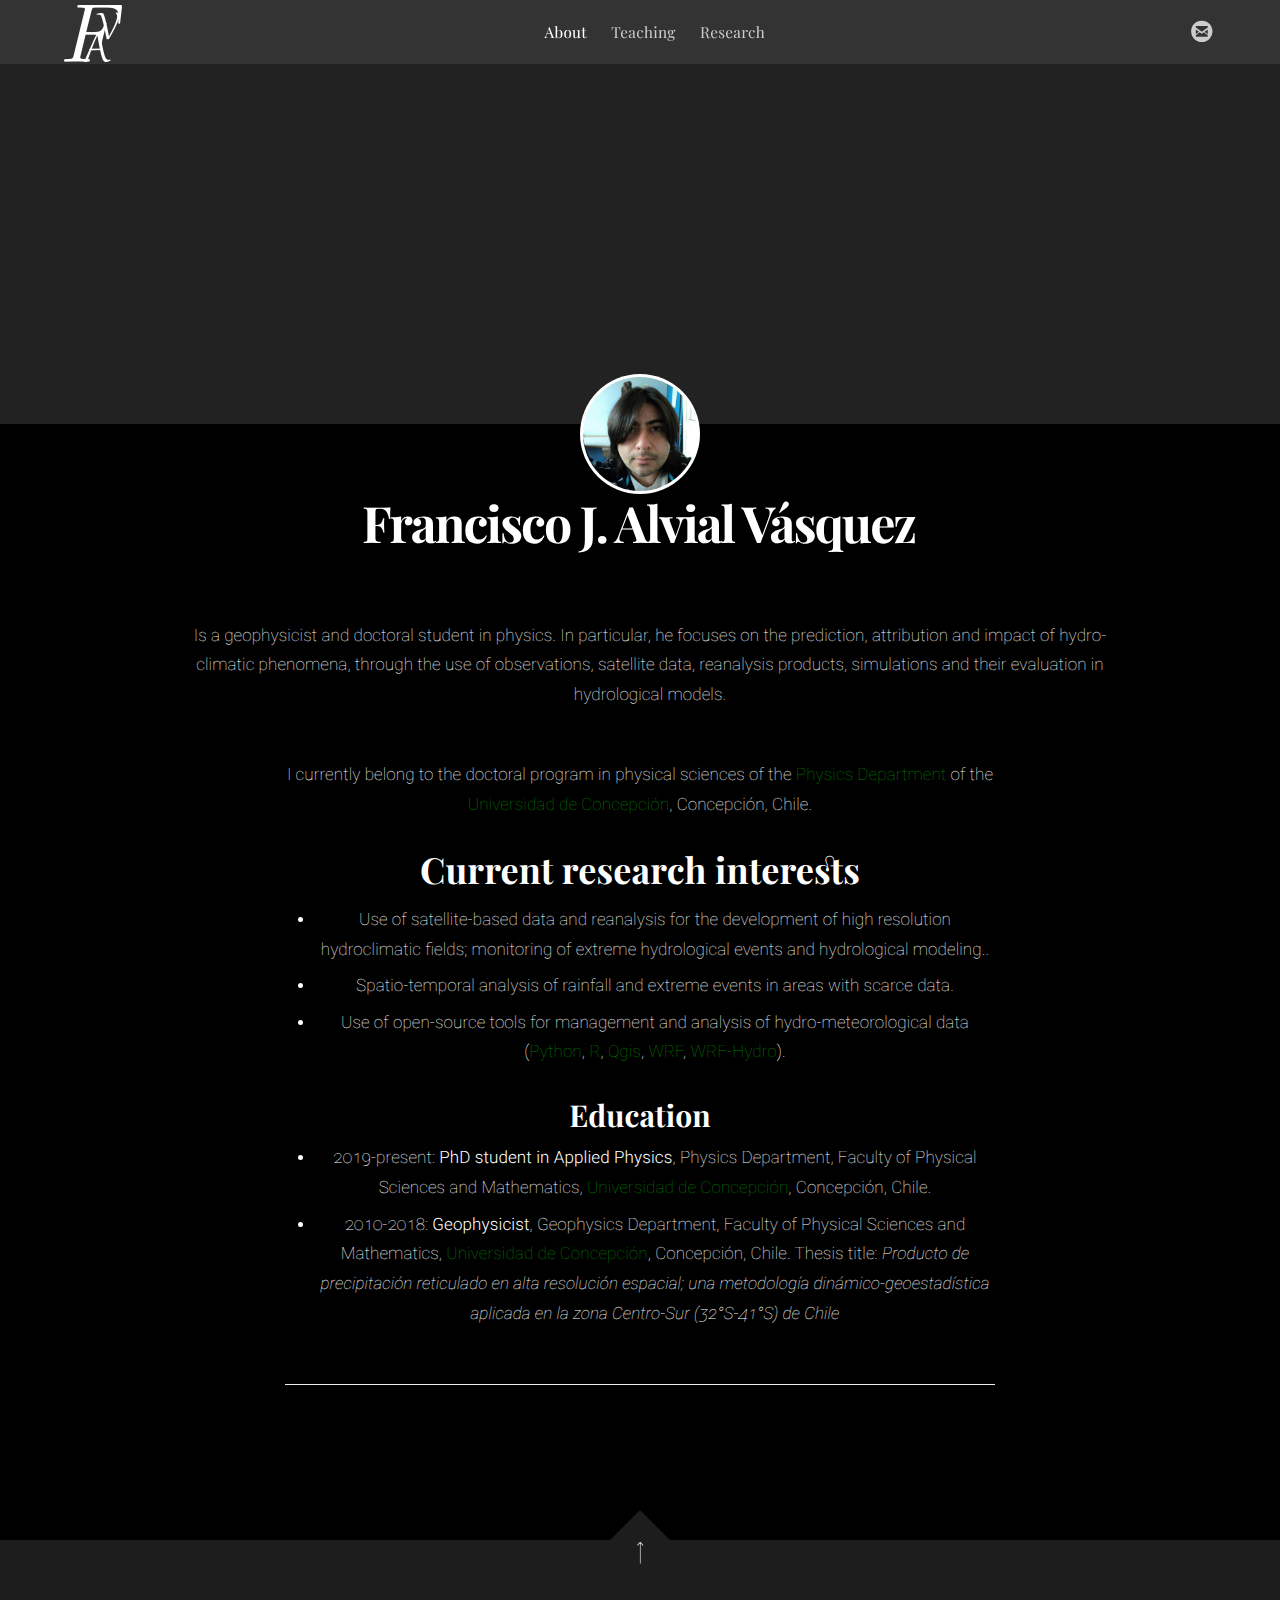
<file: index.html>
<!DOCTYPE html>
<html>
<head>
<style>
a:link {
  color: green;
  background-color: transparent;
  text-decoration: none;
}
p.ex1 {
  margin: 70px -120px 50px -100px;
}
</style><!-- Margenes-->
<meta charset="utf-8"/>
<meta http-equiv="X-UA-Compatible" content="IE=edge"/>
<title>Francisco J. Alvial Vásquez</title>
<meta name="description" content="Thoughts, reviews and ideas since 1999."/>
<meta name="viewport" content="width=device-width, initial-scale=1.0"/>
<link rel="shortcut icon" href="#">
<link rel="stylesheet" type="text/css" href="assets/css/screen.css"/>
<link rel="stylesheet" type="text/css" href="https://fonts.googleapis.com/css?family=Roboto:100,300italic,300,400italic,700,700italic|Playfair+Display:400,700,400italic,700italic"/>
</head>
<body class="author-template">
<div class="site-wrapper">
	<nav class="main-nav overlay clearfix">
	<a class="blog-logo" href="index.html"><img src="assets/img/text1003.png" alt="Fashion Critiques"/></a>
	<ul id="menu">
		<li class="nav-home nav-current" role="presentation"><a href="index.html">About</a></li>
		<li class="nav-article-example" role="presentation"><a href="teaching.html">Teaching</a></li>
		<li class="nav-about-us" role="presentation"><a href="research.html">Research</a></li>
		<!--<li class="nav-author-page" role="presentation"><a href="author.html">Author Page</a></li>-->
		<span class="socialheader">
		<!--<a href="#"><span class='symbol'>circletwitterbird</span></a>-->
		<!--<a href="#"><span class='symbol'>circlefacebook</span></a>-->
		<!--<a href="#"><span class='symbol'>circlegoogleplus</span></a>-->
		<a href="fcoalvialv@gmail.com"><span class='symbol'>circleemail</span></a>
		</span>
	</ul>
	</nav>
	<header class="main-header author-head " style="background-image: url(http://s3.amazonaws.com/caymandemo/wp-content/uploads/sites/10/2015/09/30162427/sep2.jpg)">
	</header>
	<section class="author-profile inner">
	<figure class="author-image">
	<div class="img" style="background-image: url(assets/img/foto.jpg)">
		<span class="hidden">David's Picture</span>
	</div>
	</figure>

	<h1 style="color:white;"> Francisco J. Alvial Vásquez</h1>
		<p class="ex1";>Is a geophysicist and doctoral student in physics. In particular, he focuses on the prediction,
		attribution and impact of hydro-climatic phenomena, through the use of observations, satellite data, reanalysis products, 
	 simulations and their evaluation in hydrological models.</p>
	<p>I currently belong to the doctoral program in physical sciences of the
		<a href="https://www.cfm.cl/">Physics Department</a> of the <a href="http://www6.udec.cl/pexterno/">Universidad de Concepción</a>, Concepción, Chile.</p>
		
		
	<h2 style="color:white;"> Current research interests</h2>
	<ul>
 	<li>Use of satellite-based data and reanalysis for the development of high resolution hydroclimatic fields; monitoring of extreme hydrological events and hydrological modeling..</li>
 	<li>Spatio-temporal analysis of rainfall and extreme events in areas with scarce data.</li>
  	<li>Use of open-source tools for management and analysis of hydro-meteorological data (<a href="https://www.python.org/">Python</a>, <a href="https://www.r-project.org/">R</a>, <a href="http://www.qgis.org/">Qgis</a>, <a href="https://www.mmm.ucar.edu/">WRF</a>, <a href="https://ral.ucar.edu/projects/wrf_hydro/overview">WRF-Hydro</a>).</li>
	</ul>
	<h3 style="color:white;">Education</h3>
	<ul>
  	<li>2019-present: <strong>PhD student in Applied Physics</strong>, Physics Department, Faculty of Physical Sciences and Mathematics, <a href="http://www6.udec.cl/pexterno/">Universidad de Concepción</a>, Concepción, Chile.</li>
  	<li>2010-2018: <strong>Geophysicist</strong>, Geophysics Department, Faculty of Physical Sciences and Mathematics, <a href="http://www6.udec.cl/pexterno/">Universidad de Concepción</a>, Concepción, Chile. Thesis title: <em>Producto de precipitación reticulado en alta resolución espacial; una metodología dinámico-geoestadística aplicada en la zona Centro-Sur (32°S-41°S) de Chile</em></li>
	</ul>

<hr />
		
		
	</section>
	<footer class="site-footer clearfix">
	<a href="#top" id="back-to-top" class="back-top"></a>
		
	</footer>
</div>
<script type="text/javascript" src="https://code.jquery.com/jquery-1.11.3.min.js"></script>
<script type="text/javascript" src="assets/js/masonry.min.js"></script>
<script type="text/javascript" src="assets/js/jquery.fitvids.js"></script>
<script type="text/javascript" src="assets/js/index.js"></script>
</body>
</html>
</file>
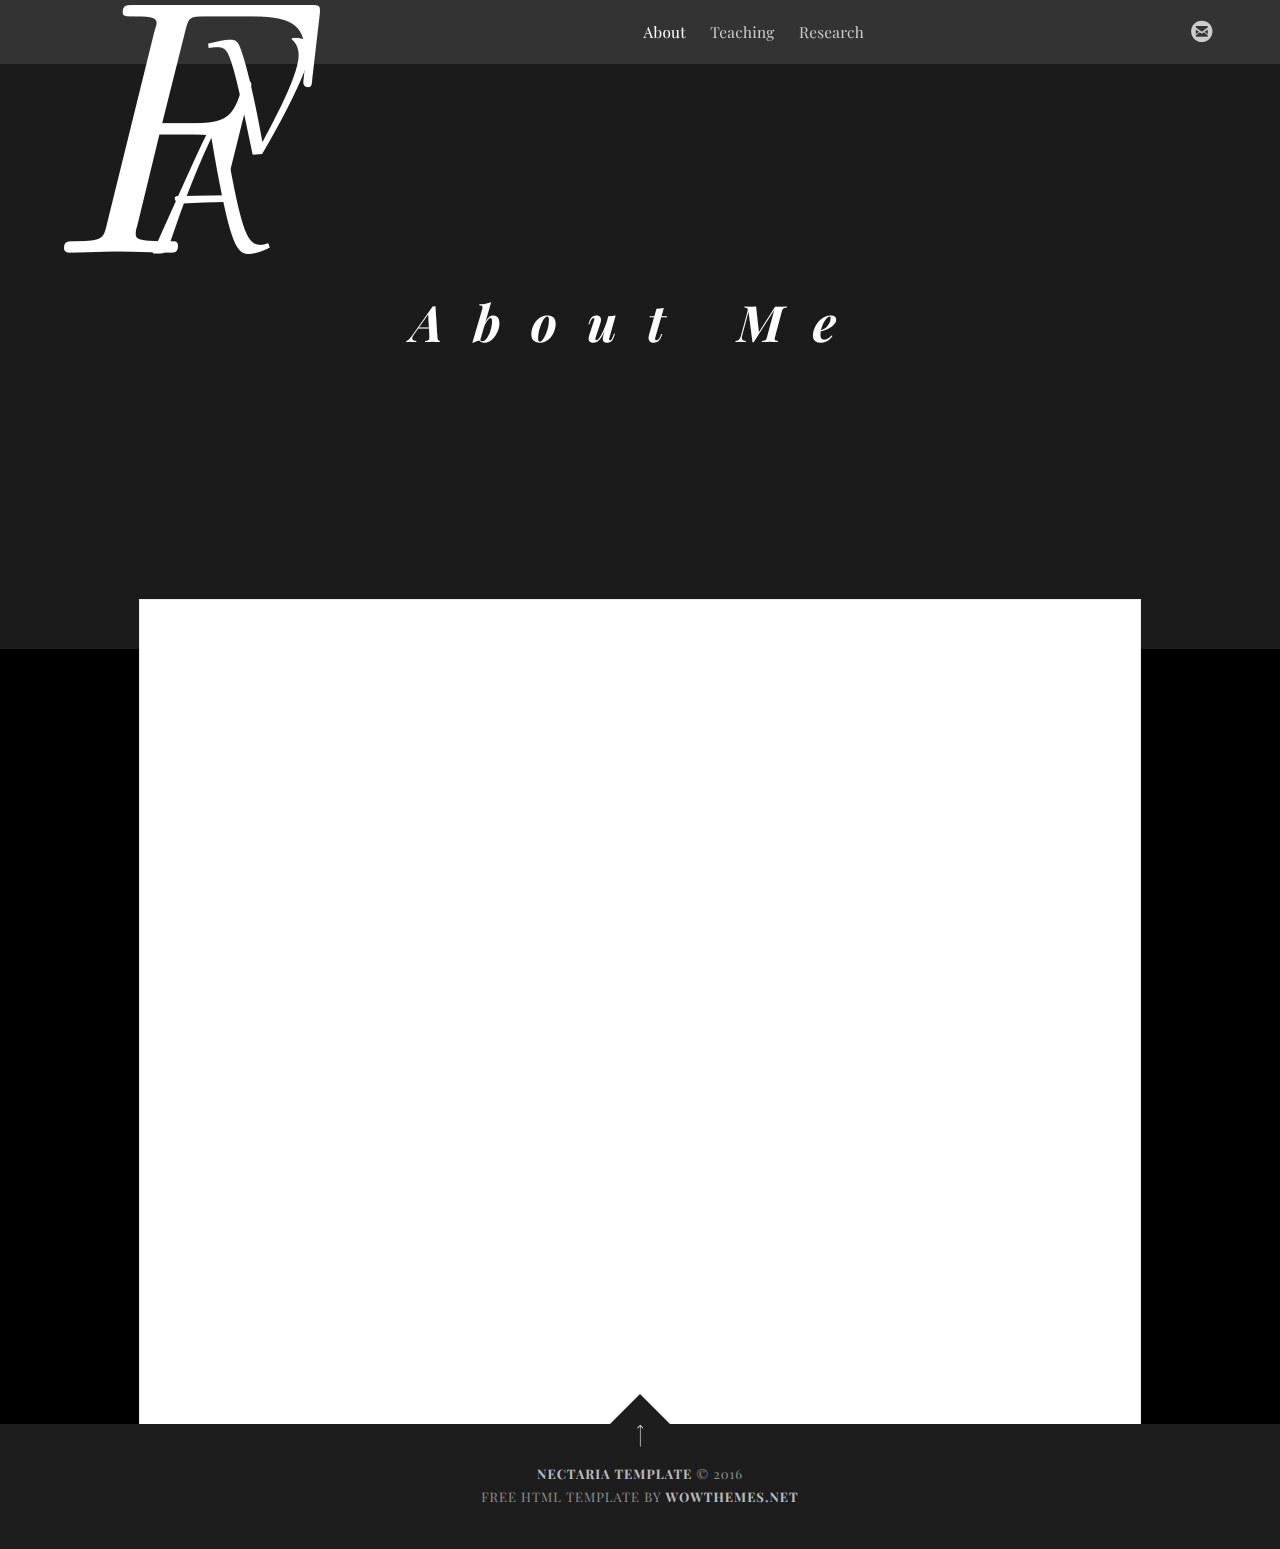
<file: about.html>
<!DOCTYPE html>
<html>
<head>
<meta charset="utf-8"/>
<meta http-equiv="X-UA-Compatible" content="IE=edge"/>
<title>Francisco J. Alvial Vásquez</title>
<meta name="description" content="Thoughts, reviews and ideas since 1999."/>
<meta name="viewport" content="width=device-width, initial-scale=1.0"/>
<link rel="shortcut icon" href="#">
<link rel="stylesheet" type="text/css" href="assets/css/screen.css"/>
<link rel="stylesheet" type="text/css" href="https://fonts.googleapis.com/css?family=Roboto:400,300italic,300,400italic,700,700italic|Playfair+Display:400,700,400italic,700italic"/>
</head>
<body class="post-template page-template page">
<div class="site-wrapper">
	<nav class="main-nav overlay clearfix">
	<a class="blog-logo" href="index.html"><img src="assets/img/text1004.png" alt="Fashion Critiques"/></a>
	<ul id="menu">
		<li class="nav-home nav-current" role="presentation"><a href="index.html">About</a></li>
		<li class="nav-article-example" role="presentation"><a href="article.html">Teaching</a></li>
		<li class="nav-about-us" role="presentation"><a href="about.html">Research</a></li>
		<!--<li class="nav-author-page" role="presentation"><a href="author.html">Author Page</a></li>-->
		<span class="socialheader">
		<!-- <a href="#"><span class='symbol'>circletwitterbird</span></a> -->
		<!--<a href="#"><span class='symbol'>circlefacebook</span></a>-->
		<!--<a href="#"><span class='symbol'>circlegoogleplus</span></a>-->
		<a href="fcoalvialv@gmail.com"><span class='symbol'>circleemail</span></a>
		</span>
	</ul>
	</nav>
	<header class="main-header post-head " style="background-image: url(http://s3.amazonaws.com/caymandemo/wp-content/uploads/sites/10/2015/10/10174958/fas-compressor.jpg)">
	<div class="vertical">
		<div class="main-header-content inner">
			<h1 class="post-title">About Me</h1>
		</div>
	</div>
	</header>
	<main class="content" role="main">
	<article class="post tag-fashion tag-art page">
	<section class="post-content">
	<p>
		<strong>The blog combining journalist David's years of experience covering fashion and culture for among others. Read my blog and you will learn how to become a fashion editor.</strong>
	</p>
	<p>
		A decanter of aguardiente, a bowl of loaf sugar, and a pitcher of cold water from the spring, were set before us, and, being duly honoured, had a most reviving influence upon our spirits as well as our corporeal energies.
	</p>
	<p>
		Suspended from the walls of the room were numerous coarse engravings, highly coloured with green, blue, and crimson paints, representing the Virgin Mary, and many of the saints. These engravings are held in great veneration by the devout Catholics of this country. In the corners of the room were two comfortable-looking beds, with clean white sheets and pillow-cases, a sight with which my eyes have not been greeted for many months.
	</p>
	<p>
		Mr. Livermore has been a resident of California nearly thirty years, and, having married into one of the wealthy families of the country, is the proprietor of some of the best lands for tillage and grazing. An arroyo, or small rivulet fed by springs, runs through his rancho, in such a course that, if expedient, he could, without much expense, irrigate one or two thousand acres. Irrigation in this part of California, however, seems to be entirely unnecessary for the production of wheat or any of the small grains. To produce maize, potatoes, and garden vegetables, irrigation is indispensable. Mr. Livermore has on his rancho about 3500 head of cattle. His horses, during the late disturbances, have nearly all been driven off or stolen by the Indians.
	</p>
	<p>
		I saw in his corral a flock of sheep numbering several hundred. They are of good size, and the mutton is said to be of an excellent quality, but the wool is coarse. It is, however, well adapted to the only manufacture of wool that is carried on in the country, coarse blankets and serapes. But little attention is paid to hogs here, although the breeds are as fine as I have ever seen elsewhere. Beef being so abundant, and of a quality so superior, pork is not prized by the native Californians.
	</p>
	</section>
	</article>
	</main>
	<footer class="site-footer clearfix">
	<a href="#top" id="back-to-top" class="back-top"></a>
	<div class="text-center">
		<a href="index.html">Nectaria Template</a> &copy; 2016<br/>
		Free HTML Template by <a href="https://wowthemes.net">WowThemes.net</a>
	</div>
	</footer>
</div>
<script type="text/javascript" src="https://code.jquery.com/jquery-1.11.3.min.js"></script>
<script type="text/javascript" src="assets/js/masonry.min.js"></script>
<script type="text/javascript" src="assets/js/jquery.fitvids.js"></script>
<script type="text/javascript" src="assets/js/index.js"></script>
</body>
</html>
</file>
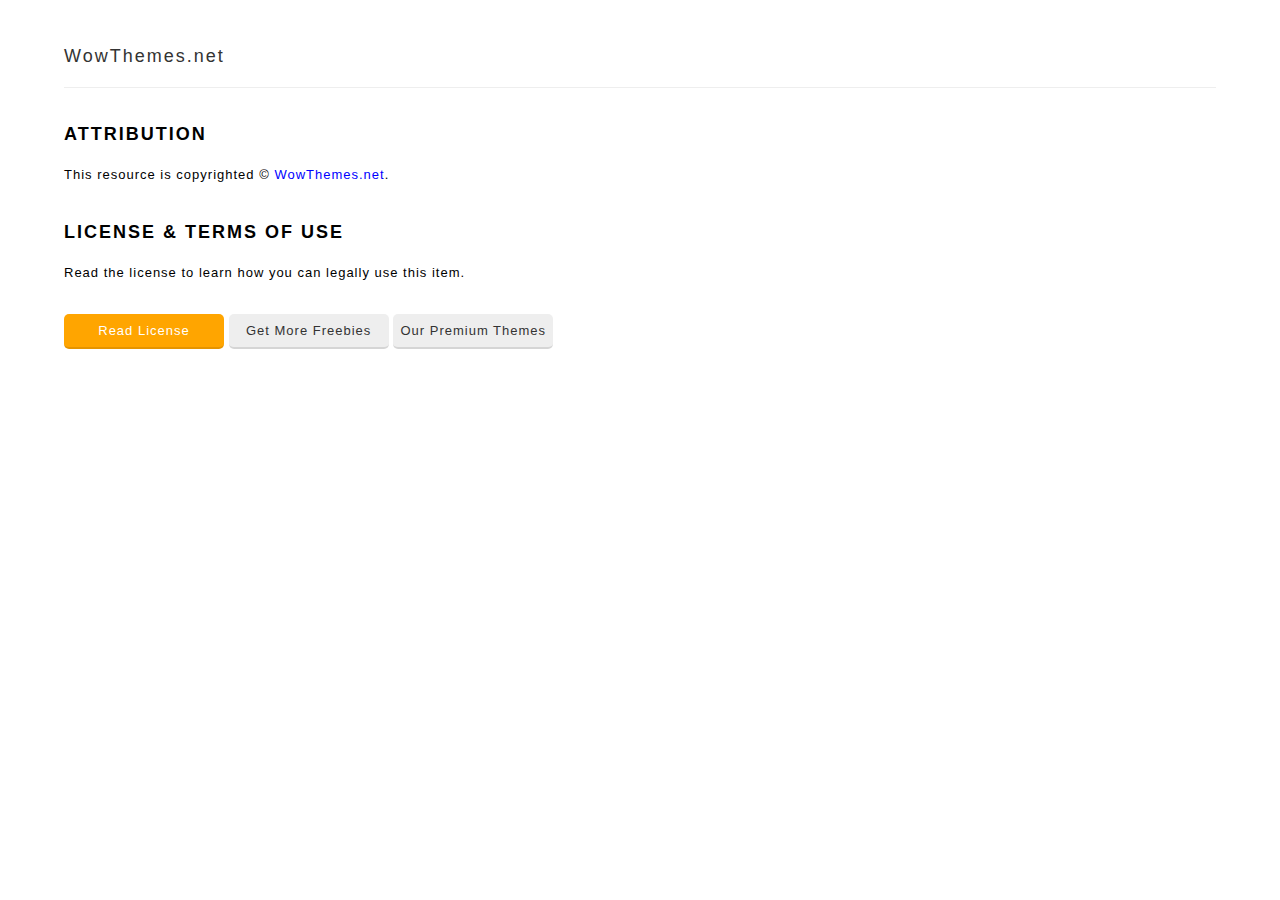
<file: license.html>
<html>
<body>
<style>
h1 {font-size:18px;letter-spacing:2px;margin-top:30px;}
body {margin:0;font-family:Arial;line-height:1.8; 
    letter-spacing: 1px;
    font-size: 13px;}
hr {border-top:1px solid #eee;border-bottom:0;height:1px;}
a {text-decoration:none;color:blue;}
.btn {text-align:center;background-color:#eee;padding:5px;color:#333;border-bottom:2px solid rgba(0,0,0,0.1);border-radius:5px;min-width:150px;display:inline-block;}
.btn.green {background-color:green;color:#fff;}
.btn.orange {background-color:orange;color:#fff;}
.paypal {display: inline-block;
    font-family: inherit;
    font-size: 12px;
    font-weight: 900;
    color: #fff;
    text-align: center;
    padding: 10px 14px;
    background: #f39264;
    border: 0;
    cursor: pointer;
    outline: none;
    margin-top: 15px;
    border-bottom: 3px solid rgba(0,0,0,0.1);}
</style>
<div style="max-width:90%;margin:0px auto;margin-top:40px;">
<h1 style="border-bottom:1px solid #eee;margin-bottom:20px;padding-bottom:15px;"><a style="text-decoration:none;color:#333;font-weight:300;" href="https://www.wowthemes.net">WowThemes.net</a> <i style="color:#ccc;font-size:12px;"></i><h1>

<h1>ATTRIBUTION</h1>
This resource is copyrighted &copy; <a href="https://www.wowthemes.net">WowThemes.net</a>.
<h1>LICENSE & TERMS OF USE</h1>
Read the license to learn how you can legally use this item.
<div style="text-align:left;background:#fff;padding:30px 0;margin-top:0px;"><a class="btn orange" href="http://www.wowthemes.net/freebies-license/">Read License</a> <a class="btn" href="https://www.wowthemes.net/category/free-themes-templates/">Get More Freebies</a> <a class="btn" href="https://www.wowthemes.net/">Our Premium Themes</a> 
</div>
</div>
</body>
</html>
</file>
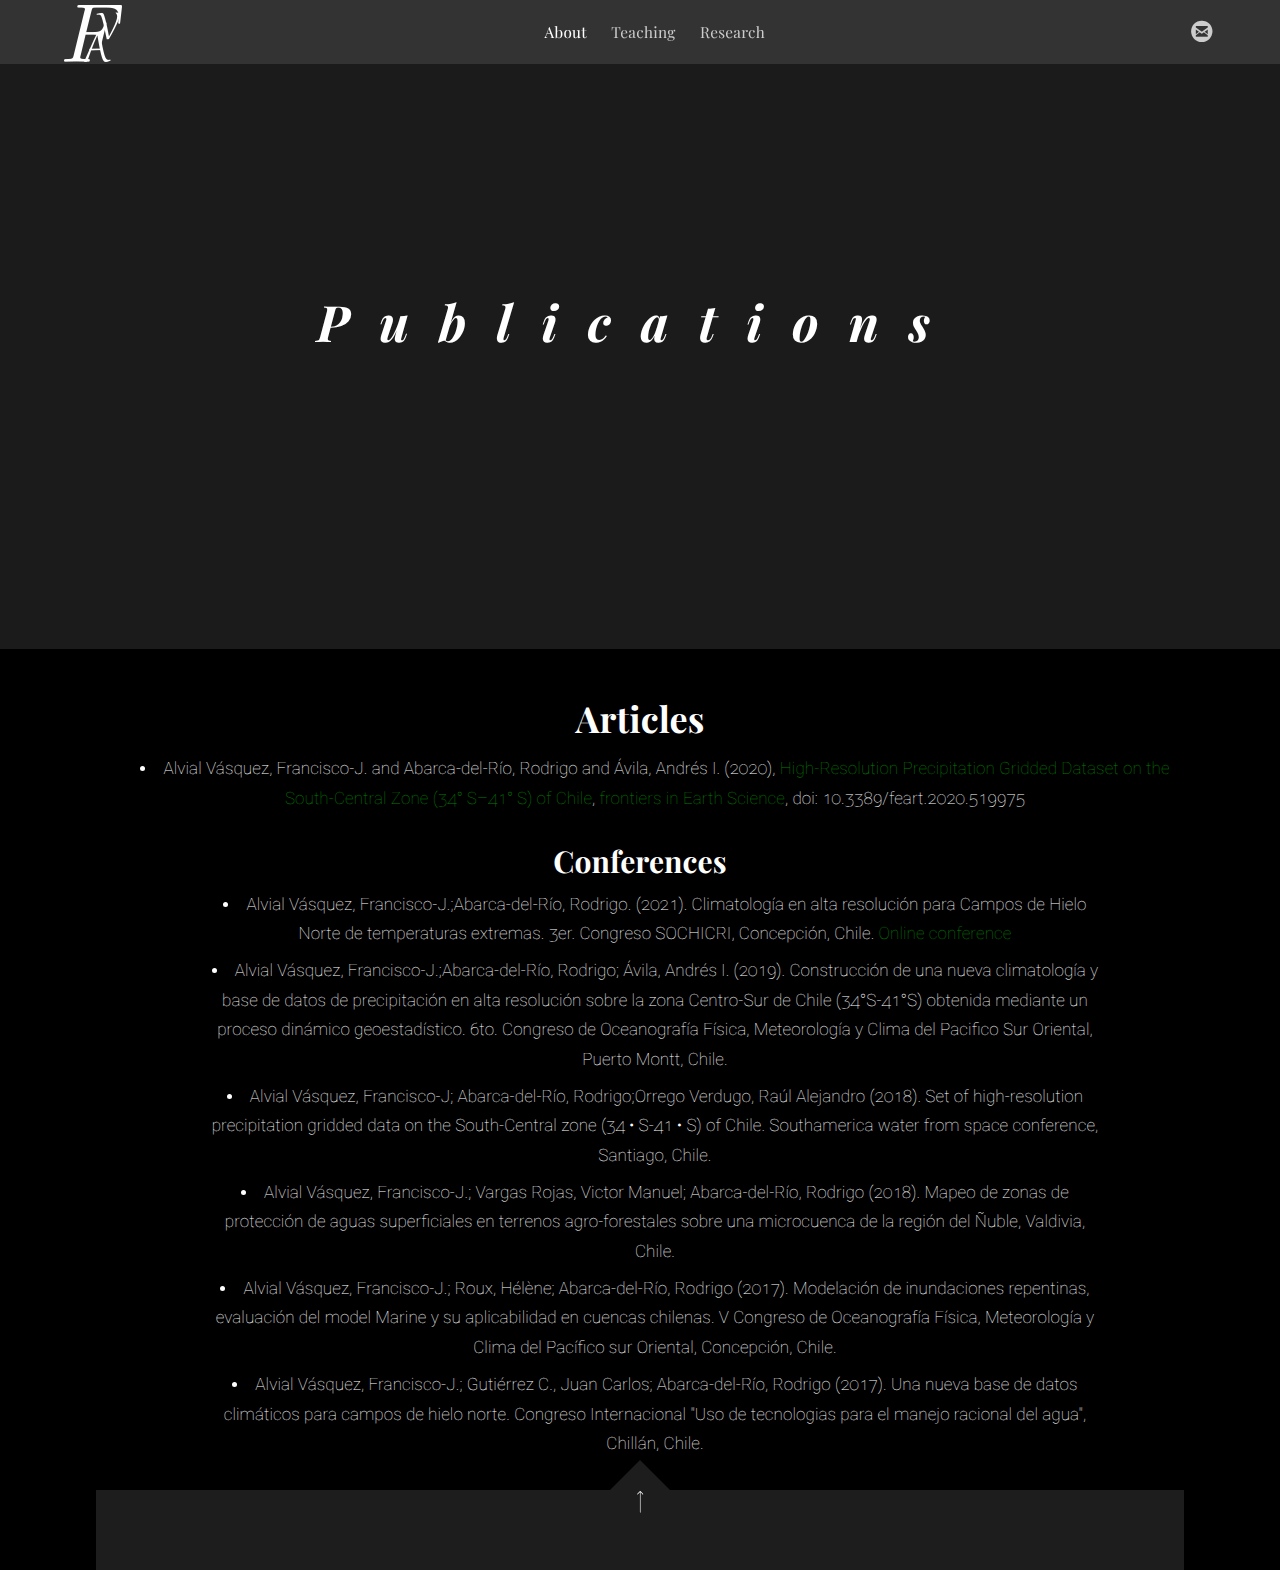
<file: research.html>
<!DOCTYPE html>
<html>
<head>
	<style>
a:link {
  color: green;
  background-color: transparent;
  text-decoration: none;
}
p.ex1 {
  margin: 70px 110px 50px 150px;
}
h1 {text-align: center;}
h2 {text-align: center;}
h3 {text-align: center;}
li {list-style-position: inside;}
ul {
    text-align: center;
    list-style-position: inside;
}
</style><!-- Margenes-->
<meta charset="utf-8"/>
<meta http-equiv="X-UA-Compatible" content="IE=edge"/>
<title>Francisco J. Alvial Vásquez</title>
<meta name="description" content="Thoughts, reviews and ideas since 1999."/>
<meta name="viewport" content="width=device-width, initial-scale=1.0"/>
<link rel="shortcut icon" href="#">
<link rel="stylesheet" type="text/css" href="assets/css/screen.css"/>
<link rel="stylesheet" type="text/css" href="https://fonts.googleapis.com/css?family=Roboto:400,300italic,300,400italic,700,700italic|Playfair+Display:400,700,400italic,700italic"/>
</head>
<body class="post-template page-template page">
<div class="site-wrapper">
	<nav class="main-nav overlay clearfix">
	<a class="blog-logo" href="index.html"><img src="assets/img/text1003.png" alt="Fashion Critiques"/></a>
	<ul id="menu">
		<li class="nav-home nav-current" role="presentation"><a href="index.html">About</a></li>
		<li class="nav-article-example" role="presentation"><a href="teaching.html">Teaching</a></li>
		<li class="nav-about-us" role="presentation"><a href="research.html">Research</a></li>
		<!--<li class="nav-author-page" role="presentation"><a href="author.html">Author Page</a></li>-->
		<span class="socialheader">
		<!-- <a href="#"><span class='symbol'>circletwitterbird</span></a> -->
		<!--<a href="#"><span class='symbol'>circlefacebook</span></a>-->
		<!--<a href="#"><span class='symbol'>circlegoogleplus</span></a>-->
		<a href="fcoalvialv@gmail.com"><span class='symbol'>circleemail</span></a>
		</span>
	</ul>
	</nav>
	<header class="main-header post-head " style="background-image: url(http://s3.amazonaws.com/caymandemo/wp-content/uploads/sites/10/2015/10/10174958/fas-compressor.jpg)">
	<div class="vertical">
		<div class="main-header-content inner">
			<h1 class="post-title">Publications</h1>
		</div>
	</div>
	</header>
	
	<h2 style="color:white;">Articles</h2>
	<div style="width: 85%; margin-left: auto; margin-right: auto;">
		
	<ul>
        <li>Alvial Vásquez, Francisco-J. and Abarca-del-Río, Rodrigo and Ávila, Andrés I. (2020), <a href="https://www.frontiersin.org/articles/10.3389/feart.2020.519975/full">High-Resolution
	Precipitation Gridded Dataset on the South-Central Zone (34° S–41° S) of Chile</a>, <a href="https://www.frontiersin.org/journals/earth-science#">
	frontiers in Earth Science</a>, doi: 10.3389/feart.2020.519975</li>
    </ul>
	
	<h3 style="color:white;"> Conferences </h3>
	<div style="width: 85%; margin-left: auto; margin-right: auto;">
    <ul>
	<li>Alvial Vásquez, Francisco-J.;Abarca-del-Río, Rodrigo. (2021). Climatología en alta resolución para Campos de Hielo Norte de temperaturas extremas. 3er. Congreso SOCHICRI, Concepción, Chile. <a href="https://www.youtube.com/channel/UCJk-YTM6JBDIEZMG7LVAAEg">
	Online conference</a></li>
        <li>Alvial Vásquez, Francisco-J.;Abarca-del-Río, Rodrigo; Ávila, Andrés I. (2019). Construcción de una nueva climatología y base de datos de precipitación en alta resolución sobre la zona Centro-Sur de Chile
		(34°S-41°S) obtenida mediante un proceso dinámico geoestadístico. 6to. Congreso de Oceanografía Física, Meteorología y Clima del Pacifico Sur Oriental, Puerto Montt, Chile.</li>
	<li>Alvial Vásquez, Francisco-J; Abarca-del-Río, Rodrigo;Orrego Verdugo, Raúl Alejandro (2018). Set of high-resolution precipitation gridded data on the South-Central zone (34 • S-41 • S) of Chile. Southamerica water from space conference,
		 Santiago, Chile.</li>
	<li>Alvial Vásquez, Francisco-J.; Vargas Rojas, Victor Manuel; Abarca-del-Río, Rodrigo (2018). Mapeo de zonas de protección de aguas superficiales en terrenos agro-forestales sobre una microcuenca de la región del Ñuble,
		 Valdivia, Chile.</li>
    	<li>Alvial Vásquez, Francisco-J.; Roux, Hélène; Abarca-del-Río, Rodrigo (2017). Modelación de inundaciones repentinas, evaluación del model Marine y su aplicabilidad en cuencas chilenas. 
	    V Congreso de Oceanografía Física, Meteorología y Clima del Pacífico sur  Oriental, Concepción, Chile.</li>
    	<li>Alvial Vásquez, Francisco-J.; Gutiérrez C., Juan Carlos; Abarca-del-Río, Rodrigo (2017). Una nueva base de datos climáticos para campos de hielo norte.
		Congreso Internacional "Uso de tecnologias para el manejo racional del agua", Chillán, Chile.</li>
    </ul>
</div>
	<footer class="site-footer clearfix">
	<a href="#top" id="back-to-top" class="back-top"></a>
		
	</footer>
</div>
<script type="text/javascript" src="https://code.jquery.com/jquery-1.11.3.min.js"></script>
<script type="text/javascript" src="assets/js/masonry.min.js"></script>
<script type="text/javascript" src="assets/js/jquery.fitvids.js"></script>
<script type="text/javascript" src="assets/js/index.js"></script>
</body>
</html>
</file>
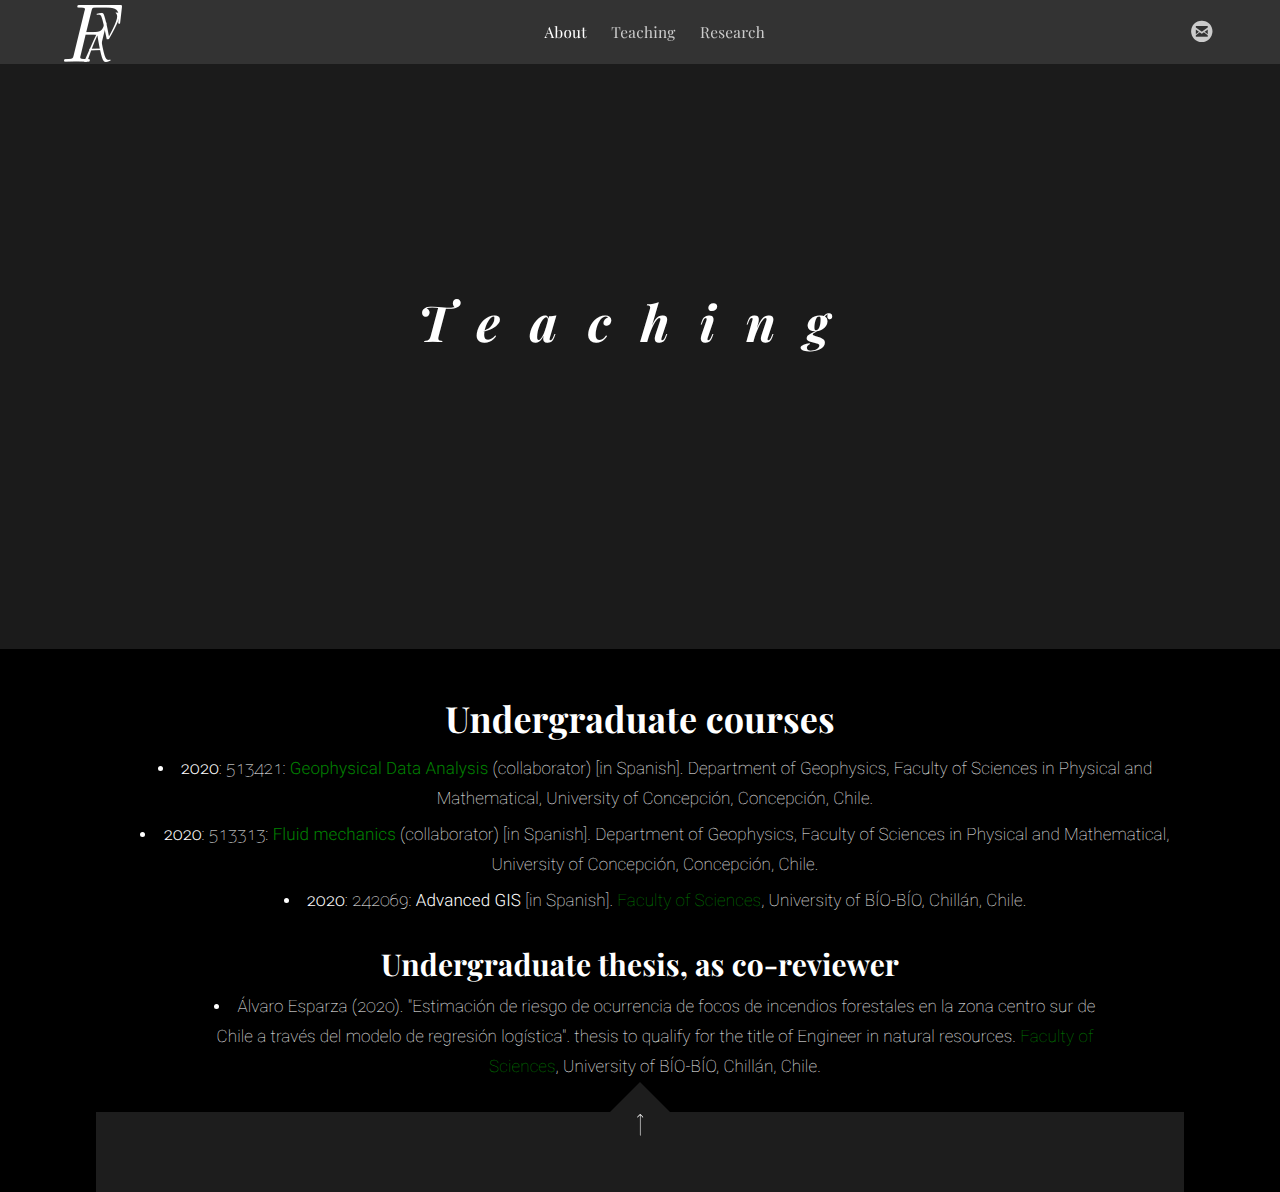
<file: teaching.html>
<!DOCTYPE html>
<html>
<head>
	<style>
a:link {
  color: green;
  background-color: transparent;
  text-decoration: none;
}
p.ex1 {
  margin: 70px 110px 50px 150px;
}
h1 {text-align: center;}
h2 {text-align: center;}
h3 {text-align: center;}
li {list-style-position: inside;}
ul {
    text-align: center;
    list-style-position: inside;
}
</style><!-- Margenes-->
<meta charset="utf-8"/>
<meta http-equiv="X-UA-Compatible" content="IE=edge"/>
<title>Francisco J. Alvial Vásquez</title>
<meta name="description" content="Thoughts, reviews and ideas since 1999."/>
<meta name="viewport" content="width=device-width, initial-scale=1.0"/>
<link rel="shortcut icon" href="#">
<link rel="stylesheet" type="text/css" href="assets/css/screen.css"/>
<link rel="stylesheet" type="text/css" href="https://fonts.googleapis.com/css?family=Roboto:400,300italic,300,400italic,700,700italic|Playfair+Display:400,700,400italic,700italic"/>
</head>
<body class="post-template page-template page">
<div class="site-wrapper">
	<nav class="main-nav overlay clearfix">
	<a class="blog-logo" href="index.html"><img src="assets/img/text1003.png" alt="Fashion Critiques"/></a>
	<ul id="menu">
		<li class="nav-home nav-current" role="presentation"><a href="index.html">About</a></li>
		<li class="nav-article-example" role="presentation"><a href="teaching.html">Teaching</a></li>
		<li class="nav-about-us" role="presentation"><a href="research.html">Research</a></li>
		<!--<li class="nav-author-page" role="presentation"><a href="author.html">Author Page</a></li>-->
		<span class="socialheader">
		<!-- <a href="#"><span class='symbol'>circletwitterbird</span></a> -->
		<!--<a href="#"><span class='symbol'>circlefacebook</span></a>-->
		<!--<a href="#"><span class='symbol'>circlegoogleplus</span></a>-->
		<a href="fcoalvialv@gmail.com"><span class='symbol'>circleemail</span></a>
		</span>
	</ul>
	</nav>
		<header class="main-header post-head " style="background-image: url(http://s3.amazonaws.com/caymandemo/wp-content/uploads/sites/10/2015/10/10174958/fas-compressor.jpg)">
	<div class="vertical">
		<div class="main-header-content inner">
			<h1 class="post-title">Teaching</h1>
		</div>
	</div>
	</header>
	
	<h2 style="color:white;">Undergraduate courses</h2>
	<div style="width: 85%; margin-left: auto; margin-right: auto;">
		
	<ul>
        <li><b>2020</b>: 513421:<b> <a href="https://www.geofisica.udec.cl/syllabi/">Geophysical Data Analysis</a></b> (collaborator) [in Spanish]. Department of Geophysics, Faculty of Sciences in Physical and Mathematical, University of Concepción, Concepción, Chile.</li>
	<li><b>2020</b>: 513313:<b> <a href="https://www.geofisica.udec.cl/syllabi/">Fluid mechanics</a></b> (collaborator) [in Spanish]. Department of Geophysics, Faculty of Sciences in Physical and Mathematical, University of Concepción, Concepción, Chile.</li>	
  	<li><b>2020</b>: 242069:<b> Advanced GIS</b> [in Spanish]. <a href="http://ubiobio.cl/recursosnaturales/">Faculty of Sciences</a>, University of BÍO-BÍO, Chillán, Chile.</li>	
	</ul>
	
		
	<h3 style="color:white;"> Undergraduate thesis, as co-reviewer </h3>
	<div style="width: 85%; margin-left: auto; margin-right: auto;">
    <ul>
        <li>Álvaro Esparza (2020). "Estimación de riesgo de ocurrencia de focos de incendios forestales en la zona centro sur de Chile a través
		del modelo de regresión logística". thesis to qualify for the title of Engineer in natural resources. 
	    <a href="http://ubiobio.cl/recursosnaturales/">Faculty of Sciences</a>, University of BÍO-BÍO, Chillán, Chile.</li>
    </ul>
</div>
	
<footer class="site-footer clearfix">
	<a href="#top" id="back-to-top" class="back-top"></a>
		
	</footer>
</div>
<script type="text/javascript" src="https://code.jquery.com/jquery-1.11.3.min.js"></script>
<script type="text/javascript" src="assets/js/masonry.min.js"></script>
<script type="text/javascript" src="assets/js/jquery.fitvids.js"></script>
<script type="text/javascript" src="assets/js/index.js"></script>
</body>
</html>
</file>
<file: assets/css/screen.css>
/* 
Nectaria - FREE HTML TEMPLATE BY WOWTHEMES.NET
Version: 1.0.0
Download Link: https://www.wowthemes.net/marketplace/category/free/
*/
body {
	font-family:Roboto;
	overflow-x:hidden;
}
article,aside,details,figcaption,figure,footer,header,hgroup,main,nav,section,summary {
	display:block;
}
audio,canvas,video {
	display:inline-block;
}
audio:not([controls]) {
	display:none;
	height:0;
}
[hidden],template {
	display:none;
}
html {
	font-family:sans-serif;
	-ms-text-size-adjust:100%;
	-webkit-text-size-adjust:100%;
}
body {
	margin:0;
}
a {
	background:transparent;
}
a:focus {
	outline:0;
}
a:active,a:hover {
	outline:0;
}
h1 {
	font-size:2em;
	margin:0.67em 0;
}
abbr[title] {
	border-bottom:1px dotted;
}
b,strong {
	font-weight:300;
}
dfn {
	font-style:italic;
}
hr {
	-moz-box-sizing:content-box;
	box-sizing:content-box;
	height:0;
}
mark {
	background:#FF0;
	color:#000;
}
code,kbd,pre,samp {
	font-family:monospace,serif;
	font-size:1em;
}
pre {
	white-space:pre-wrap;
}
q {
	quotes:"\201C" "\201D" "\2018" "\2019";
}
small {
	font-size:80%;
}
sub,sup {
	font-size:75%;
	line-height:0;
	position:relative;
	vertical-align:baseline;
}
sup {
	top:-0.5em;
}
sub {
	bottom:-0.25em;
}
img {
	border:0;
	max-width:100%;
}
svg:not(:root) {
	overflow:hidden;
}
figure {
	margin:0;
}
fieldset {
	border:1px solid #000;
	margin:0 2px;
	padding:0.35em 0.625em 0.75em;
}
legend {
	border:0;
	padding:0;
}
button,input,select,textarea {
	font-family:inherit;
	font-size:100%;
	margin:0;
}
button,input {
	line-height:normal;
}
button,select {
	text-transform:none;
}
button,html input[type="button"],input[type="reset"],input[type="submit"] {
	-webkit-appearance:button;
	cursor:pointer;
}
button[disabled],html input[disabled] {
	cursor:default;
}
input[type="checkbox"],input[type="radio"] {
	box-sizing:border-box;
	padding:0;
}
input[type="search"] {
	-webkit-appearance:textfield;
	-moz-box-sizing:content-box;
	-webkit-box-sizing:content-box;
	box-sizing:content-box;
}
input[type="search"]::-webkit-search-cancel-button,input[type="search"]::-webkit-search-decoration {
	-webkit-appearance:none;
}
button::-moz-focus-inner,input::-moz-focus-inner {
	border:0;
	padding:0;
}
textarea {
	overflow:auto;
	vertical-align:top;
}
table {
	border-collapse:collapse;
	border-spacing: 0;
}
/* ========================================================================== 1. Icons - Sets up the icon font and respective classes ========================================================================== */
/* Import the font file with the icons in it */
@font-face {
	font-family:"casper-icons";
	src:url("../fonts/casper-icons.eot?v=1");
	src:url("../fonts/casper-icons.eot?v=1#iefix") format("embedded-opentype"),url("../fonts/casper-icons.woff?v=1") format("woff"),url("../fonts/casper-icons.ttf?v=1") format("truetype"),url("../fonts/casper-icons.svg?v=1#icons") format("svg");
	font-weight:normal;
	font-style: normal;
}
/* Apply these base styles to all icons */
[class^="icon-"]:before,[class*=" icon-"]:before {
	font-family:"casper-icons","Open Sans",sans-serif;
	speak:none;
	font-style:normal;
	font-weight:normal;
	font-variant:normal;
	text-transform:none;
	line-height:1;
	text-decoration:none !important;
	-webkit-font-smoothing:antialiased;
	-moz-osx-font-smoothing: grayscale;
}
/* Each icon is created by inserting the correct character into the content of the:before pseudo element. Like a boss. */
.icon-ghost:before {
	content:"\f600";
}
.icon-feed:before {
	content:"\f601";
}
.icon-twitter:before {
	content:"\f602";
	font-size:1.1em;
}
.icon-google-plus:before {
	content:"\f603";
}
.icon-facebook:before {
	content:"\f604";
}
.icon-arrow-left:before {
	content:"\f605";
}
.icon-stats:before {
	content:"\f606";
}
.icon-location:before {
	content:"\f607";
	margin-left:-3px;
	/* Tracking fix */
}
.icon-link:before {
	content:"\f608";
}
.icon-menu:before {
	content: "\f609";
}
/* IMPORTANT:When making any changes to the icon font,be sure to increment the version number by 1 in the @font-face rule. `?v=1` becomes `?v=2` This forces browsers to download the new font file.*/
/* ========================================================================== 2. General - Setting up some base styles ========================================================================== */
html {
	height:100%;
	max-height:100%;
	font-size:62.5%;
	-webkit-tap-highlight-color:rgba(0,0,0,0);
}
body {
	height:100%;
	max-height:100%;
	letter-spacing:0.01rem;
	font-size:1.7rem;
	line-height:1.75em;
	color:#fff;/* Color de letras en cuerpo.*/
	-webkit-font-feature-settings:'kern' 1;
	-moz-font-feature-settings:'kern' 1;
	-o-font-feature-settings:'kern' 1;
	text-rendering:geometricPrecision;
	font-weight:50;
}
::-moz-selection {
	background:#D6EDFF;
}
::selection {
	background:#D6EDFF;
}
h1,h2,h3,h4,h5,h6 {
	-webkit-font-feature-settings:'dlig' 1,'liga' 1,'lnum' 1,'kern' 1;
	-moz-font-feature-settings:'dlig' 1,'liga' 1,'lnum' 1,'kern' 1;
	-o-font-feature-settings:'dlig' 1,'liga' 1,'lnum' 1,'kern' 1;
	color:#2E2E2E;
	line-height:1.15em;
	margin:0 0 0.4em 0;
	font-family:"Playfair Display";
	text-rendering:geometricPrecision;
}
h1 {
	font-size:5rem;
	letter-spacing:-2px;
	text-indent:-3px;
}
h2 {
	font-size:3.6rem;
}
h3 {
	font-size:3rem;
}
h4 {
	font-size:2.5rem;
}
h5 {
	font-size:2rem;
}
h6 {
	font-size:2rem;
}
a {
	color:#4A4A4A;
	transition:color 0.3s ease;
}
a:hover {
	color:#fff;
}
p,ul,ol,dl {
	-webkit-font-feature-settings:'liga' 1,'onum' 1,'kern' 1;
	-moz-font-feature-settings:'liga' 1,'onum' 1,'kern' 1;
	-o-font-feature-settings:'liga' 1,'onum' 1,'kern' 1;
	margin:0 0 1.75em 0;
	text-rendering:geometricPrecision;
}
ol,ul {
	padding-left:3rem;
}
ol ol,ul ul,ul ol,ol ul {
	margin:0 0 0.4em 0;
	padding-left:2em;
}
dl dt {
	float:left;
	width:180px;
	overflow:hidden;
	clear:left;
	text-align:right;
	text-overflow:ellipsis;
	white-space:nowrap;
	font-weight:700;
	margin-bottom:1em;
}
dl dd {
	margin-left:200px;
	margin-bottom:1em
}
li {
	margin:0.4em 0;
}
li li {
	margin:0;
}
hr {
	display:block;
	height:1px;
	border:0;
	border-top:#EFEFEF 1px solid;
	margin:3.2em 0;
	padding:0;
}
blockquote {
	-moz-box-sizing:border-box;
	box-sizing:border-box;
	margin:1.75em 0 1.75em -2.2em;
	padding:0 0 0 1.75em;
	border-left:#4A4A4A 0.4em solid;
}
blockquote p {
	margin:0.8em 0;
	font-style:italic;
}
blockquote small {
	display:inline-block;
	margin:0.8em 0 0.8em 1.5em;
	font-size:0.9em;
	color:#CCC;
}
blockquote small:before {
	content:"\2014 \00A0";
}
blockquote cite {
	font-weight:700;
}
blockquote cite a {
	font-weight:normal;
}
mark {
	background-color:#fdffb6;
}
code,tt {
	padding:1px 3px;
	font-family:Inconsolata,monospace,sans-serif;
	font-size:0.85em;
	white-space:pre-wrap;
	border:#E3EDF3 1px solid;
	background:#F7FAFB;
	border-radius:2px;
}
pre {
	-moz-box-sizing:border-box;
	box-sizing:border-box;
	margin:0 0 1.75em 0;
	border:#E3EDF3 1px solid;
	width:100%;
	padding:10px;
	font-family:Inconsolata,monospace,sans-serif;
	font-size:0.9em;
	white-space:pre;
	overflow:auto;
	background:#F7FAFB;
	border-radius:3px;
}
pre code,pre tt {
	font-size:inherit;
	white-space:pre-wrap;
	background:transparent;
	border:none;
	padding:0;
}
kbd {
	display:inline-block;
	margin-bottom:0.4em;
	padding:1px 8px;
	border:#CCC 1px solid;
	color:#666;
	text-shadow:#FFF 0 1px 0;
	font-size:0.9em;
	font-weight:700;
	background:#F4F4F4;
	border-radius:4px;
	box-shadow:0 1px 0 rgba(0,0,0,0.2),0 1px 0 0 #fff inset;
}
table {
	-moz-box-sizing:border-box;
	box-sizing:border-box;
	margin:1.75em 0;
	width:100%;
	max-width:100%;
	background-color:transparent;
}
table th,table td {
	padding:8px;
	line-height:20px;
	text-align:left;
	vertical-align:top;
	border-top:#EFEFEF 1px solid;
}
table th {
	color:#000;
}
table caption+thead tr:first-child th,table caption+thead tr:first-child td,table colgroup+thead tr:first-child th,table colgroup+thead tr:first-child td,table thead:first-child tr:first-child th,table thead:first-child tr:first-child td {
	border-top:0;
}
table tbody+tbody {
	border-top:#EFEFEF 2px solid;
}
table table table {
	background-color:#FFF;
}
table tbody>tr:nth-child(odd)>td,table tbody>tr:nth-child(odd)>th {
	background-color:#F6F6F6;
}
table.plain tbody>tr:nth-child(odd)>td,table.plain tbody>tr:nth-child(odd)>th {
	background:transparent;
}
iframe,.fluid-width-video-wrapper {
	display:block;
	margin: 1.75em 0;
}
/* When a video is inside the fitvids wrapper,drop themargin on the iframe,cause it breaks stuff. */
.fluid-width-video-wrapper iframe {
	margin: 0;
}
/* ========================================================================== 3. Utilities - These things get used a lot ========================================================================== */
/* Clears shit */
.clearfix:before,.clearfix:after {
	content:" ";
	display:table;
}
.clearfix:after {
	clear:both;
}
.clearfix {
	zoom: 1;
}
/* Hides shit */
.hidden {
	text-indent:-9999px;
	visibility:hidden;
	display: none;
}
/* Creates a responsive wrapper that makes our content scale nicely */
.inner {
	position:relative;
	width:80%;
	max-width:710px;
	margin: 0 auto;
}
/* Centres vertically yo. (IE8+) */
.vertical {
	display:table-cell;
	vertical-align:middle;
	 background: rgba(0,0,0,0.2);
}
/* Wraps the main content & footer */
.site-wrapper {
	position:relative;
	z-index:10;
	min-height:100%;
	background:#fff;
	-webkit-transition:-webkit-transform 0.5s ease;
	transition:transform 0.5s ease;
	margin-top:64px;
}
.home-template .site-wrapper {
}
body.nav-opened .site-wrapper {
	overflow-x:hidden;
	-webkit-transform:translate3D(-240px,0,0);
	-ms-transform:translate3D(-240px,0,0);
	transform:translate3D(-240px,0,0);
	-webkit-transition:-webkit-transform 0.3s ease;
	transition: transform 0.3s ease;
}
/* ========================================================================== 4. General - The main styles for the the theme ========================================================================== */
.content {
	width:85%;
	margin:0px auto;
	background:#fff;
	padding:40px 0px;
	margin-top:-100px;
	position:relative;
	border-left:1px solid rgba(0,0,0,0.08);
	border-right:1px solid rgba(0,0,0,0.08);
	border-top: 1px solid rgba(0,0,0,0.08);
}
/* Big cover image on the home page */
.main-header {
	position:relative;
	display:table;
	width:100%;
	height:100vh;
	margin-bottom:5rem;
	text-align:center;
	background:#222 no-repeat center center;
	background-image:url(../img/default.jpg);
	background-size:cover;
	overflow:hidden;
}
.main-header .inner {
	width:80%;
	margin-top:-64px;
}
.main-header-content.inner h1,.main-header-content.inner .post-meta,.main-header-content.inner .post-meta a {
	color:#fff;
}
.main-nav {
	position:relative;
	padding:5px 5%;
	margin:0 0 0px 0;
}
.main-nav a {
	text-decoration:none;
	font-size:0.9em;
	letter-spacing:0.3px;
	font-weight:400;
	color:#ccc;
	font-family:Playfair Display;
}
.main-nav .nav-current a {
	color:#fff;
}
.main-nav a:hover {
	color: #fff;
}
/* Navigation */
body.nav-opened .nav-cover {
	position:fixed;
	top:0;
	left:0;
	right:240px;
	bottom:0;
	z-index:200;
}
.nav {
	position:fixed;
	top:0;
	right:0;
	bottom:0;
	z-index:5;
	width:240px;
	opacity:0;
	background:#111;
	margin-bottom:0;
	text-align:left;
	overflow-y:auto;
	-webkit-transition:-webkit-transform 0.5s ease,opacity 0.3s ease 0.7s;
	transition:transform 0.5s ease,opacity 0.3s ease 0.7s;
}
body.nav-closed .nav {
	-webkit-transform:translate3D(97px,0,0);
	-ms-transform:translate3D(97px,0,0);
	transform:translate3D(97px,0,0);
}
body.nav-opened .nav {
	opacity:1;
	-webkit-transition:-webkit-transform 0.3s ease,opacity 0s ease 0s;
	transition:transform 0.3s ease,opacity 0s ease 0s;
	-webkit-transform:translate3D(0,0,0);
	-ms-transform:translate3D(0,0,0);
	transform:translate3D(0,0,0);
}
.nav-title {
	position:absolute;
	top:45px;
	left:30px;
	font-size:16px;
	font-weight:100;
	text-transform:uppercase;
	color:#fff;
}
.nav-close {
	position:absolute;
	top:38px;
	right:25px;
	width:20px;
	height:20px;
	padding:0;
	font-size:10px;
}
.nav-close:focus {
	outline:0;
}
.nav-close:before,.nav-close:after {
	content:'';
	position:absolute;
	top:0;
	width:20px;
	height:1px;
	background:rgb(150,150,150);
	top:15px;
	-webkit-transition:background 0.15s ease;
	transition:background 0.15s ease;
}
.nav-close:before {
	-webkit-transform:rotate(45deg);
	-ms-transform:rotate(45deg);
	transform:rotate(45deg);
}
.nav-close:after {
	-webkit-transform:rotate(-45deg);
	-ms-transform:rotate(-45deg);
	transform:rotate(-45deg);
}
.nav-close:hover:before,.nav-close:hover:after {
	background:rgb(255,255,255);
}
.nav ul {
	padding:90px 9% 5%;
	list-style:none;
	counter-reset:item;
}
.nav li:before {
	display:block;
	float:right;
	padding-right:4%;
	padding-left:5px;
	text-align:right;
	font-size:1.2rem;
	vertical-align:bottom;
	color:#B8B8B8;
	content:counter(item,lower-roman);
	counter-increment:item;
}
.nav li {
	margin:0;
}
.nav li a {
	text-decoration:none;
	line-height:1.4;
	font-size:1.4rem;
	display:block;
	padding:0.6rem 4%;
	overflow:hidden;
	white-space:nowrap;
	text-overflow:ellipsis;
}
.nav li a:after {
	display:inline-block;
	content:" .......................................................";
	color:rgba(255,255,255,0.2);
	margin-left:5px;
}
.nav .nav-current:before {
	color:#fff;
}
.nav .nav-current a:after {
	content:" ";
	border-bottom:rgba(255,255,255,0.5) 1px solid;
	width:100%;
	height:1px;
}
.nav a:link,.nav a:visited {
	color:#fff;
}
.nav li.nav-current a,.nav a:hover,.nav a:active,.nav a:focus {
	color: #fff;
}
.subscribe-button {
	-webkit-box-sizing:border-box;
	-moz-box-sizing:border-box;
	box-sizing:border-box;
	display:none;
	position:absolute;
	bottom:30px;
	left:30px;
	right:30px;
	height:38px;
	padding:0 20px;
	color:#fff !important;
	/* Overides `.nav a:link,.nav a:visited` colour */
	text-align:center;
	font-size:12px;
	font-family:"Open Sans",sans-serif;
	text-transform:uppercase;
	text-decoration:none;
	line-height:35px;
	border-radius:3px;
	background:#fff;
	transition:all ease 0.3s;
}
.subscribe-button:before {
	font-size:9px;
	margin-right: 6px;
}
/* Create a bouncing scroll-down arrow on homepage with cover image */
.scroll-down {
	display:block;
	position:absolute;
	z-index:100;
	bottom:75px;
	left:50%;
	margin-left:-16px;
	width:34px;
	height:34px;
	font-size:34px;
	text-align:center;
	text-decoration:none;
	color:rgba(255,255,255,0.7);
	-webkit-transform:rotate(-90deg);
	-ms-transform:rotate(-90deg);
	transform:rotate(-90deg);
	-webkit-animation:bounce 4s 2s infinite;
	animation: bounce 4s 2s infinite;
}
/* Stop it bouncing and increase contrast when hovered */
.scroll-down:hover {
	color:#fff;
	-webkit-animation:none;
	animation: none;
}
/* Put a semi-opaque radial gradient behind the icon to make it more visible on photos which happen to have a light background. */
.home-template .main-header:after {
	display:block;
	content:" ";
	width:150px;
	height:130px;
	border-radius:100%;
	position:absolute;
	bottom:0;
	left:50%;
	margin-left:-75px;
	background: radial-gradient(ellipse at center,rgba(0,0,0,0.15) 0%,rgba(0,0,0,0) 70%,rgba(0,0,0,0) 100%);
}
/* Hide when there's no cover image or on page2+*/
.no-cover .scroll-down,.no-cover.main-header:after,.archive-template .scroll-down,.archive-template .main-header:after {
	display: none
}
/* Appears in the top left corner of your home page */
.blog-logo {
	display:block;
	float:left;
	background:none !important;
	/* Makes sure there is never a background */
	border:none !important;
	/* Makes sure there is never a border */
}
.blog-logo img {
	-webkit-box-sizing:border-box;
	-moz-box-sizing:border-box;
	box-sizing:border-box;
	display:block;
	height:auto;
	padding:0;
	width:auto;
	opacity:1;
	transition:all 0.4s;
}
.blog-logo img:hover {
	opacity:1.0;
	transition:all 0.4s;
}
.menu-button {
	-webkit-box-sizing:border-box;
	-moz-box-sizing:border-box;
	box-sizing:border-box;
	display:inline-block;
	float:right;
	padding:0;
	opacity:1;
	text-align:center;
	font-size:12px;
	text-transform:uppercase;
	white-space:nowrap;
	transition:all 0.5s ease;
}
.menu-button:before {
	font-size:24px;
	font-weight:300;
	position:relative;
	top:14px;
}
.menu-button:hover {
	background:#fff;
}
.menu-button:focus {
	outline: 0;
}
/* When the navigation is closed */
.nav-closed .menu-button {
	color:#333;
	border-color:rgba(255,255,255,0.6);
}
.nav-closed .menu-button:hover {
	color: #222;
}
/* When the navigation is closed and there is no cover image */
.nav-closed .no-cover .menu-button {
	border-color:#BFC8CD;
	color:#9EABB3;
}
.nav-closed .no-cover .menu-button:hover {
	border-color:#555;
	color: #555;
}
/* When the navigation is opened */
.nav-opened .menu-button {
	padding:0 12px;
	background:#111;
	border-color:#111;
	color:#fff;
	-webkit-transform:translate3D(94px,0,0);
	-ms-transform:translate3D(94px,0,0);
	transform:translate3D(94px,0,0);
	transition:all 0.3s ease;
}
.nav-opened .menu-button .word {
	opacity:0;
	transition: all 0.3s ease;
}
/* Special styles when overlaid on an image*/
.main-nav.overlay {
	position:fixed;
	top:0;
	left:0;
	right:0;
	height:54px;
	border:none;
	background:linear-gradient(to bottom,rgba(0,0,0,0.2) 0%,rgba(0,0,0,0) 100%);
	background:rgba(0,0,0,0.8);
	z-index:9;
}
.no-cover .main-nav.overlay {
	background: none;
}
/* The details of your blog. Defined in ghost/settings/ */
.page-title {
	margin:10px 0 0px 0;
	font-size:6.5rem;
	letter-spacing:-1px;
	font-weight:700;
	font-family:"Playfair Display";
	color:#fff;
	font-style:italic;
}
.page-description {
	margin:0;
	font-size:2rem;
	line-height:1.5em;
	font-weight:300;
	font-style:italic;
	letter-spacing:0.01rem;
	color:rgba(255,255,255,0.9);
}
.no-cover.main-header {
	min-height:160px;
	max-height:40vh;
	background:#f5f8fa;
}
.no-cover .page-title {
	color:rgba(0,0,0,0.8);
}
.no-cover .page-description {
	color: rgba(0,0,0,0.5);
}
/* Add subtle load-in animation for content on the home page */
.home-template .page-title {
	-webkit-animation:fade-in 0.6s;
	animation:fade-in 0.6s;
	-webkit-animation-delay:0.2s;
	animation-delay:0.2s;
}
.home-template .page-description {
	-webkit-animation:fade-in-down 0.9s;
	animation:fade-in-down 0.9s;
	-webkit-animation-delay:0.1s;
	animation-delay: 0.1s;
}
/* Every post,on every page,gets this style on its <article>tag */
.post {
	position:relative;
	border-bottom:#EBF2F6 1px solid;
		padding-bottom:30px;
	word-wrap:break-word;
}
.grid-item .post {
	position:relative;
	border:#EBF2F6 1px solid;
	word-wrap:break-word;
		margin-bottom:20px;
	 padding-bottom:0;
	 max-width:100%;
	 transition:all 0.4s;
	 background:#fff;
	overflow:hidden;
}
.grid-item .post img {
	margin-bottom:-10px;
}
.wrapgriditem {
	padding:30px;
	position:relative;
	background-color:#fff;
}
.grid-item .post.featured .wrapgriditem {
	background:#f7faf9;
	box-shadow: none;
}
/* Add a little circle in the middle of the border-bottom on our .post just for the lolz and stylepoints. */
.post:after {
	display:block;
	content:"";
	width:0px;
	height:0px;
	border:#E7EEF2 1px solid;
	position:absolute;
	bottom:-5px;
	left:50%;
	margin-left:-5px;
	background:#FFF;
	border-radius:100%;
	box-shadow:#FFF 0 0 0 5px;
}
body:not(.post-template) .post-title {
	font-size:2.5rem;
	font-style:italic;
	line-height:1.2;
}
.post-title a {
	text-decoration:none;
}
.post-excerpt p {
	margin:0;
	font-size:0.9em;
	line-height:1.6em;
}
.read-more {
	text-decoration:none;
}
.post-meta {
	display:block;
	margin:1.75rem 0 0 0;
	font-size:1.6rem;
	font-style:italic;
	line-height:2.2rem;
	color:#9EABB3;
	font-family:Playfair Display;
}
.author-thumb {
	width:24px;
	height:24px;
	float:left;
	margin-right:9px;
	border-radius:100%;
}
.post-meta a {
	color:#9EABB3;
	text-decoration:none;
}
.post-meta a:hover {
	text-decoration:underline;
}
.user-meta {
	position:relative;
	padding:0.3rem 40px 0 100px;
	min-height:77px;
}
.post-date {
	display:inline-block;
	margin-left:8px;
	padding-left:12px;
	border-left:#d5dbde 1px solid;
	white-space:nowrap;
}
.grid-item .post-meta,.grid-item .post-date {
	font-size:1.4rem;
}
.user-image {
	position:absolute;
	top:0;
	left:0;
}
.user-name {
	display:block;
	font-weight:700;
}
.user-bio {
	display:block;
	max-width:440px;
	font-size:1.4rem;
	line-height:1.5em;
}
.publish-meta {
	position:absolute;
	top:0;
	right:0;
	padding:4.3rem 0 4rem 0;
	text-align:right;
}
.publish-heading {
	display:block;
	font-weight:700;
}
.publish-date {
	display:block;
	font-size:1.4rem;
	line-height: 1.5em;
}
/* ========================================================================== 5. Single Post - When you click on an individual post ========================================================================== */
.post-template .post-header {
	margin-bottom:3.4rem;
}
.post-template .post-title {
	margin-bottom:0;
	letter-spacing:30px;
	font-style:italic;
}
.post-template .post-meta {
	margin:0;
}
.post-template .post-date {
	padding:0;
	margin:0;
	border: none;
}
/* Stop elements,such as img wider than the post content,from creating horizontal scroll - slight hack due to imperfections with browser width % calculations and rounding */
.post-template .content {
	width:80%;
	max-width:900px;
	margin:0px auto;
	margin-top:-100px;
	background:#fff;
	position:relative;
	padding:40px 50px;
	font-weight:300;
	font-family:Roboto;
	overflow:hidden;
}
.site-wrapper {
	background-color:#000000;
}
.sidebar {
	width:25%;
	float:right;
	margin-right:3%;
}
.widget {
	padding:30px;
	background:#000000;
	margin-bottom:30px;
	overflow:hidden;
	font-size:1.5rem;
	font-weight:300;
}
.widget .widget-title {
	text-align:center;
	position:relative;
	text-transform:capitalize;
	margin-bottom:27px;
	margin-top:0;
	clear:both;
}
.widget .widget-title:before {
	background:#ebf1ef;
	content:"";
	position:absolute;
	width:100%;
	height:10px;
	left:0;
	top:50%;
	margin-top:-4px;
}
.widget .widget-title>span {
	position:relative;
	z-index:3;
	display:inline-block;
	padding:0 15px;
	background-color:#f7faf9;
}
h2.widget-title {
	font-size:2rem;
	font-style: italic;
}
/* Tweak the .post wrapper style */
.post-template .post {
	margin-top:0;
	border-bottom:none;
	padding-bottom: 0;
}
/* Kill that stylish little circle that was on the border,too */
.post-template .post:after {
	display: none;
}
/* Keep images centered,and allow images wider than the main text column to break out. */
.post-content img {
	display:block;
	max-width:126%;
	height:auto;
	padding:0.6em 0;
	/* Centers an image by (1) pushing its left edge to the center of its container and (2) shifting the entire image in the opposite direction by half its own width. Works for images that are larger than their containers. */
	position:relative;
	left:50%;
	-webkit-transform:translateX(-50%);
	/* for Safari and iOS */
	-ms-transform:translateX(-50%);
	/* for IE9 */
	transform:translateX(-50%);
}
.footnotes {
	font-style:italic;
	font-size:1.3rem;
	line-height:1.6em;
}
.footnotes li {
	margin:0.6rem 0;
}
.footnotes p {
	margin:0;
}
.footnotes p a:last-child {
	text-decoration: none;
}
/* The author credit area after the post */
.post-footer {
	position:relative;
	margin:6rem 0 0 0;
	padding:6rem 0 0 0;
	border-top:#EBF2F6 1px solid;
}
.post-footer h4 {
	font-size:1.8rem;
	margin:0;
}
.post-footer p {
	margin:1rem 0;
	line-height: 1.75em;
}
/* list of author links - location / url */
.author-meta {
	padding:0;
	margin:0;
	list-style:none;
	font-size:1.4rem;
	line-height:1;
	font-style:italic;
	color:#fff;
}
.author-meta a {
	color:#fff;
}
.author-meta a:hover {
	color: #fff;
}
/* Create some space to the right for the share links */
.post-footer .author {
	margin-right:180px;
}
.post-footer h4 a {
	color:#2e2e2e;
	text-decoration:none;
}
.post-footer h4 a:hover {
	text-decoration: underline;
}
/* Drop the share links in the space to the right. Doing it like this means it's easier for the author bio to be flexible at smaller screen sizes while the share links remain at a fixed width the whole time */
.post-footer .share {
	position:absolute;
	top:6rem;
	right:0;
	width:140px;
}
.post-footer .share a {
	font-size:1.8rem;
	display:inline-block;
	margin:1rem 1.6rem 1.6rem 0;
	color:#BBC7CC;
	text-decoration:none;
}
.post-footer .share .icon-twitter:hover {
	color:#55acee;
}
.post-footer .share .icon-facebook:hover {
	color:#3b5998;
}
.post-footer .share .icon-google-plus:hover {
	color: #dd4b39;
}
/* ========================================================================== 6. Author profile ========================================================================== */
.post-head.main-header {
	height:65vh;
	min-height:180px;
}
.no-cover.post-head.main-header {
	height:85px;
	min-height:0;
	margin-bottom:0;
	background:transparent;
}
.tag-head.main-header {
	height:65vh;
	min-height:180px;
}
.author-head.main-header {
	height:40vh;
	min-height:180px;
}
.no-cover.author-head.main-header {
	height:10vh;
	min-height:100px;
	background:transparent;
}
.author-profile {
	padding:0 15px 5rem 15px;
	text-align:center;
	margin-bottom: 5rem;
}
/* Add a little circle in the middle of the border-bottom */
.author-image {
	-webkit-box-sizing:border-box;
	-moz-box-sizing:border-box;
	box-sizing:border-box;
	display:block;
	position:absolute;
	top:-40px;
	left:50%;
	margin-left:-40px;
	width:80px;
	height:80px;
	border-radius:100%;
	overflow:hidden;
	padding:6px;
	background:#fff;
	z-index:2;
	box-shadow:#E7EEF2 0 0 0 1px;
}
.author-image .img {
	position:relative;
	display:block;
	width:100%;
	height:100%;
	background-size:cover;
	background-position:center center;
	border-radius:100%;
}
.author-profile .author-image {
	position:relative;
	left:auto;
	top:auto;
	width:120px;
	height:120px;
	padding:3px;
	margin:-100px auto 0 auto;
	box-shadow:none;
}
.author-title {
	margin:1.5rem 0 1rem;
}
.author-bio {
	font-size:2.1rem;
	line-height:1.5em;
	font-weight:200;
	color:#ffffff;
	font-style:italic;
	letter-spacing:0;
	text-indent:0;
}
.author-meta {
	margin: 1.6rem 0;
}
/* Location,website,and link */
.author-profile .author-meta {
	margin:2rem 0;
	font-family:Playfair Display;
	letter-spacing:0.01rem;
	font-size:1.7rem;
}
.author-meta span {
	display:inline-block;
	margin:0 2rem 1rem 0;
	word-wrap:break-word;
}
.author-meta a {
	text-decoration: none;
}
/* Turn off meta for page2+to make room for extra pagination prev/next links */
.archive-template .author-profile .author-meta {
	display: none;
}
/* ========================================================================== 7. Read More - Next/Prev Post Links ========================================================================== */
.read-next {
	display:-webkit-box;
	display:-webkit-flex;
	display:-ms-flexbox;
	display:flex;
	-webkit-box-align:stretch;
	-webkit-align-items:stretch;
	-ms-flex-align:stretch;
	align-items:stretch;
	margin-top:0rem;
}
.read-next-story {
	display:-webkit-box;
	display:-webkit-flex;
	display:-ms-flexbox;
	display:flex;
	-webkit-box-flex:1;
	-webkit-flex-grow:1;
	-ms-flex-positive:1;
	flex-grow:1;
	min-width:50%;
	text-decoration:none;
	position:relative;
	text-align:center;
	color:#fff;
	background:#222 no-repeat center center;
	background-size:cover;
	overflow:hidden;
}
.read-next-story:hover:before {
	background:rgba(0,0,0,0.8);
	transition:all 0.2s ease;
}
.read-next-story:hover .post:before {
	color:#222;
	background:#fff;
	transition:all 0.2s ease;
}
.read-next-story:before {
	content:"";
	display:block;
	position:absolute;
	top:0;
	right:0;
	bottom:0;
	left:0;
	background:rgba(0,0,0,0.7);
	transition:all 0.5s ease;
}
.read-next-story .post {
	padding-top:6rem;
	padding-bottom:6rem;
	max-width:80%;
	margin:0px auto;
}
.read-next-story .post:before {
	content:"Read This Next";
	padding:4px 10px 5px;
	text-transform:uppercase;
	font-size:1.1rem;
	font-family:"Open Sans",sans-serif;
	color:rgba(255,255,255,0.8);
	border:rgba(255,255,255,0.5) 1px solid;
	border-radius:4px;
	transition:all 0.5s ease;
}
.read-next-story.prev .post:before {
	content:"You Might Enjoy";
}
.read-next-story h2 {
	margin-top:1rem;
	color:#fff;
}
.read-next-story p {
	margin:0;
	color: rgba(255,255,255,0.8);
}
/* Special styles for posts with no cover images */
.read-next-story.no-cover {
	background:#f5f8fa;
}
.read-next-story.no-cover:before {
	display:none;
}
.read-next-story.no-cover .post:before {
	color:rgba(0,0,0,0.5);
	border-color:rgba(0,0,0,0.2);
}
.read-next-story.no-cover h2 {
	color:rgba(0,0,0,0.8);
}
.read-next-story.no-cover p {
	color: rgba(0,0,0,0.5);
}
/* if there are two posts without covers,put a border between them */
.read-next-story.no-cover+.read-next-story.no-cover {
	border-left:rgba(0,0,100,0.04) 1px solid;
	-webkit-box-sizing:border-box;
	-moz-box-sizing:border-box;
	box-sizing: border-box;
}
/* Correctly position site-footer when next to the .read-next container */
.read-next+.site-footer {
	position:relative;
	bottom:0;
	left:0;
	right:0;
	margin: 0;
}
/* ========================================================================== 8. Third Party Elements - Embeds from other services ========================================================================== */
/* Github */
.gist table {
	margin:0;
	font-size:1.4rem;
}
.gist td {
	line-height:1.4;
}
.gist .line-number {
	min-width: 25px;
}
/* Pastebin */
.content .embedPastebin {
	margin-bottom: 1.75em;
}
/* ========================================================================== 9. Pagination - Tools to let you flick between pages ========================================================================== */
/* The main wrapper for our pagination links */
.pagination {
	position:relative;
	width:80%;
	max-width:740px;
	padding:10px;
	margin:4rem auto;
	margin-bottom:7rem;
	font-family:Playfair Display;
	font-size:1.7rem;
	color:#111;
	text-align:center;
	font-style:italic;
	border-top:#EBF2F6 double medium;
	border-bottom:#EBF2F6 double medium;
}
.pagination a {
	color:#9EABB3;
	transition: all 0.2s ease;
}
/* Push the previous/next links out to the left/right */
.older-posts,.newer-posts {
	position:absolute;
	display:inline-block;
	padding:500px 15px;
	border:#bfc8cd 0px solid;
	text-decoration:none;
	border-radius:0;
	transition:border 0.3s ease;
	font-size:1.4rem;
}
.older-posts {
	right:0;
}
.page-number {
	display:inline-block;
	padding:2px 0;
	min-width:100px;
}
.newer-posts {
	left:0;
}
.older-posts:hover,.newer-posts:hover {
	color:#889093;
	border-color:#98a0a4;
}
.extra-pagination {
	display:none;
}
.extra-pagination .pagination {
	width: auto;
}
/* On page2+make all the headers smaller */
.archive-template .main-header {
	max-height: 65vh;
}
/* On page2+show extra pagination controls at the top of post list */
.archive-template .extra-pagination {
	display: block;
}
/* ========================================================================== 10. Footer - The bottom of every page ========================================================================== */
.site-footer {
	position:relative;
	margin:0rem 0 0 0;
	padding:4rem 15px;
	font-size:1.3rem;
	text-transform:uppercase;
	line-height:1.75em;
	color:rgba(255,255,255,0.5);
	background:#1d1d1d;
	letter-spacing:1px;
	font-family:Playfair Display;
}
.site-footer a {
	text-decoration:none;
	font-weight:bold;
	color:rgba(255,255,255,0.7);
}
.site-footer a:hover {
	color:#fff;
}
.poweredby {
	display:block;
	width:45%;
	float:right;
	text-align:right;
}
.copyright {
	display:block;
	width:45%;
	float: left;
}
/* ========================================================================== 11. Media Queries - Smaller than 900px ========================================================================== */
@media only screen and (max-width:900px) {
	blockquote {
		margin-left:0;
	}
	.main-header {
		-webkit-box-sizing:border-box;
		-moz-box-sizing:border-box;
		box-sizing:border-box;
		height:auto;
		min-height:100%;
		height:100vh;
		padding:0;
	}
  .main-header .inner {
    margin-top: 0;
}
	.scroll-down,.home-template .main-header:after {
		display:none;
	}
	.archive-template .main-header {
		min-height:180px;
		padding:10% 0;
	}
	.blog-logo img {
		padding:0 0 0 10px;
		margin-top:-54px;
	}
	.page-title {
		font-size:4rem;
		letter-spacing:-1px;
	}
	.page-description {
		font-size:1.8rem;
		line-height:1.5em;
	}
	.post {
		font-size:0.95em
	}
	body:not(.post-template) .post-title {
		font-size:3.2rem;
	}
	hr {
		margin:2.4em 0;
	}
	ol,ul {
		padding-left:2em;
	}
	h1 {
		font-size:4.5rem;
		text-indent:-2px;
	}
	h2 {
		font-size:3.6rem;
	}
	h3 {
		font-size:3.1rem;
	}
	h4 {
		font-size:2.5rem;
	}
	h5 {
		font-size:2.2rem;
	}
	h6 {
		font-size:1.8rem;
	}
	.author-profile {
		padding-bottom:4rem;
	}
	.author-profile .author-bio {
		font-size:1.6rem;
	}
	.author-meta span {
		display:block;
		margin:1.5rem 0;
	}
	.author-profile .author-meta span {
		font-size:1.6rem;
	}

	.tag-head.main-header,.author-head.main-header, .post-head.main-header, .no-cover.post-head.main-header {
		height:auto;
    min-height: 40vh;
	}
  .post-template .content {
    width: 80%;
    max-width: 80%;
    padding: 40px 20px;
  }
	.no-cover.author-head.main-header {
		padding:0;
	}
	.read-next {
		-webkit-box-orient:vertical;
		-webkit-box-direction:normal;
		-webkit-flex-direction:column;
		-ms-flex-direction:column;
		flex-direction:column;
		margin-top:4rem;
	}
	.read-next p {
		display:none;
	}
	.read-next-story.no-cover+.read-next-story.no-cover {
		border-top:rgba(0,0,100,0.06) 1px solid;
		border-left: none;
	}
}
/* ========================================================================== 12. Media Queries - Smaller than 500px ========================================================================== */
@media only screen and (max-width:500px) {
	.main-header {
		height:60vh;
		margin-bottom:0;
	}
	.no-cover.main-header {
		height:60vh;
	}
	.archive-template .main-header {
		max-height:20vh;
		min-height:160px;
		padding:0% 0;
	}
	.main-nav {
		padding:5px;
		margin-bottom:0rem;
	}
	.blog-logo {
		padding:0px;
	}
	.blog-logo img {
	}
	.menu-button {
		padding:0 5px;
		border-radius:0;
		border-width:0;
		color:#2e2e2e;
		background:transparent;
	}
	.menu-button:hover {
		color:#2e2e2e;
		border-color:transparent;
		background:none;
	}
	body.nav-opened .menu-button {
		background:none;
		border:transparent;
	}
	.main-nav.overlay a:hover {
		color:#fff;
		border-color:transparent;
		background:transparent;
	}
	.no-cover .main-nav.overlay {
		background:none;
	}
	.no-cover .main-nav.overlay .menu-button {
		border:none;
	}
	.main-nav.overlay .menu-button {
		border-color:transparent;
	}
	.nav-title {
		top:25px;
	}
	.nav-close {
		position:absolute;
		top:18px;
	}
	.nav ul {
		padding:60px 9% 5%;
	}
	.inner,.pagination {
		width:auto;
		margin:2rem auto;
	}
	.post {
		width:auto;
		margin-top:2rem;
		margin-bottom:2rem;
		margin-left:16px;
		margin-right:16px;
		padding-bottom:2rem;
		line-height:1.65em;
	}
	.post-date {
		display:none;
	}
	.post-template .post-header {
		margin-bottom:2rem;
	}
	.post-template .post-date {
		display:inline-block;
	}
	hr {
		margin:1.75em 0;
	}
	p,ul,ol,dl {
		font-size:0.95em;
		margin:0 0 2.5rem 0;
	}
	.page-title {
		font-size:3rem;
	}
	.post-excerpt p {
		font-size:0.85em;
	}
	.page-description {
		font-size:1.6rem;
	}
	h1,h2,h3,h4,h5,h6 {
		margin:0 0 0.3em 0;
	}
	h1 {
		font-size:2.8rem;
		letter-spacing:-1px;
	}
	h2 {
		font-size:2.4rem;
		letter-spacing:0;
	}
	h3 {
		font-size:2.1rem;
	}
	h4 {
		font-size:1.9rem;
	}
	h5 {
		font-size:1.8rem;
	}
	h6 {
		font-size:1.8rem;
	}
	body:not(.post-template) .post-title {
		font-size:2.5rem;
	}
	.post-template .site-footer {
		margin-top: 0;
	}
	.post-content img {
		padding:0;
		width:calc(100%+32px);
		/* expand with to image+margins */
		min-width:0;
		max-width:112%;
		/* fallback when calc doesn't work */
	}
	.post-meta {
		font-size:1.3rem;
		margin-top:1rem;
	}
	.post-footer {
		padding:5rem 0 3rem 0;
		text-align:center;
	}
	.post-footer .author {
		margin:0 0 2rem 0;
		padding:0 0 1.6rem 0;
		border-bottom:#EBF2F6 1px dashed;
	}
	.post-footer .share {
		position:static;
		width:auto;
	}
	.post-footer .share a {
		margin:1.4rem 0.8rem 0 0.8rem;
	}
	.author-meta li {
		float:none;
		margin:0;
		line-height:1.75em;
	}
	.author-meta li:before {
		display:none;
	}
	.older-posts,.newer-posts {
		position:static;
		margin:10px 0;
	}
	.page-number {
		display:block;
	}
	.site-footer {
		margin-top:3rem;
	}
	.author-profile {
		padding-bottom:2rem;
	}
	.tag-head.main-header,.post-head.main-header,.author-head.main-header {
		min-height:30vh;
	}
	.main-header .inner {
		margin-top:0;
	}
	.author-profile .author-image {
		margin-top:-70px;
	}
	.author-profile .author-meta span {
		font-size:1.4rem;
	}
	.archive-template .main-header .page-description {
		display:none;
	}
	.read-next {
		margin-top:2rem;
		margin-bottom:-37px;
	}
	.read-next .post {
		width: 100%;
	}
}
/* ========================================================================== 13. Animations ========================================================================== */
/* Used to fade in title/desc on the home page */
@-webkit-keyframes fade-in-down {
	0% {
		opacity:0;
		-webkit-transform:translateY(-10px);
		transform:translateY(-10px);
	}
	100% {
		opacity:1;
		-webkit-transform:translateY(0);
		transform:translateY(0);
	}
}
@keyframes fade-in-down {
	0% {
		opacity:0;
		-webkit-transform:translateY(-10px);
		transform:translateY(-10px);
	}
	100% {
		opacity:1;
		-webkit-transform:translateY(0);
		transform: translateY(0);
	}
}
/* Used to bounce .scroll-down on home page */
@-webkit-keyframes bounce {
	0%,10%,25%,40%,50% {
		-webkit-transform:translateY(0) rotate(-90deg);
		transform:translateY(0) rotate(-90deg);
	}
	20% {
		-webkit-transform:translateY(-10px) rotate(-90deg);
		transform:translateY(-10px) rotate(-90deg);
	}
	30% {
		-webkit-transform:translateY(-5px) rotate(-90deg);
		transform:translateY(-5px) rotate(-90deg);
	}
}
@keyframes bounce {
	0%,20%,50%,80%,100% {
		-webkit-transform:translateY(0) rotate(-90deg);
		transform:translateY(0) rotate(-90deg);
	}
	40% {
		-webkit-transform:translateY(-10px) rotate(-90deg);
		transform:translateY(-10px) rotate(-90deg);
	}
	60% {
		-webkit-transform:translateY(-5px) rotate(-90deg);
		transform: translateY(-5px) rotate(-90deg);
	}
}
/* ========================================================================== End of file. Animations should be the last thing here. Do not add stuff below this point,or it will probably fuck everything up. ========================================================================== */
.btn-more {
	padding:3px;
	border:1px solid rgba(255,255,255,0.6);
	display:table;
	margin:0 auto;
	margin-top:20px;
}
.btn-more span {
	border:1px solid rgba(255,255,255,0.6);
	padding:10px 30px;
	color:#FFF;
	display:block;
	font-size:16px;
	letter-spacing:2px;
	text-transform:uppercase;
}
a.btn-more {
	text-decoration:none;
}
.grid {
	margin-left:2.5%;
	margin-right:2%;
}
.grid-item {
	width:32.00%;
}
.entry-title-divider {
	position:relative;
	display:inline-block;
	vertical-align:top;
	margin:0 auto;
	margin-top:15px;
	margin-bottom:7px;
	height:5px;
}
.entry-title-divider:before,.entry-title-divider:after {
	content:'';
	position:absolute;
	top:2px;
	width:40px;
	height:1px;
	background-color:#f4f4f4;
}
.entry-title-divider:before {
	left:-48px;
}
.entry-title-divider:after {
	right:-48px;
}
.entry-title-divider span {
	display:inline-block;
	vertical-align:top;
	width:5px;
	height:5px;
	margin:0 3px;
	-webkit-transform:rotate(45deg);
	transform:rotate(45deg);
}
.entry-title-divider span {
	background-color:#fff;
}
.text-center {
	text-align:center;
}
.grid-item {
}
.grid-item img {
	transition:transform 0.5s linear;
}
.grid-item img:hover {
	transform:scale(1.2);
	animation:10s ease 0s normal none infinite scale;
}
.back-top {
	position:absolute;
	z-index:5;
	top:0px;
	left:50%;
	margin-left:-12.5px;
	display:block;
	width:25px;
	height:25px;
	background:url(../img/top.png) no-repeat center center;
}
footer.site-footer:after {
	bottom:100%;
	left:50%;
	border:solid transparent;
	content:" ";
	height:0;
	width:0;
	position:absolute;
	pointer-events:none;
	border-color:rgba(17,17,17,0);
	border-bottom-color:#1D1D1D;
	border-width:30px;
	margin-left:-30px;
}
.imgshadow {
	position:absolute;
	top:0;
	left:0;
	margin-left:0;
	z-index:5;
	zoom:1;
	width:100%;
}
.wrapshadow {
	position:absolute;
	top:0;
	left:-34px;
	max-width:200%;
	zoom:1;
	width:1214px;
}
body.nav-opened {
	padding-top:0;
}
.main-nav ul {
	list-style:none;
	margin:5px 0;
	text-align:center;
	padding-left:0;
}
.main-nav ul li {
	display:inline-block;
}
.main-nav ul li a {
	padding:0 10px;
}
@font-face {
	font-family:'Mono Social Icons Font';
	src:url('../fonts/MonoSocialIconsFont-1.10.eot');
	src:url('../fonts/MonoSocialIconsFont-1.10.eot?#iefix') format('embedded-opentype'),url('../fonts/MonoSocialIconsFont-1.10.woff') format('woff'),url('../fonts/MonoSocialIconsFont-1.10.ttf') format('truetype'),url('../fonts/MonoSocialIconsFont-1.10.svg#MonoSocialIconsFont') format('svg');
	src:url('../fonts/MonoSocialIconsFont-1.10.ttf') format('truetype');
	font-weight:normal;
	font-style:normal;
}
.symbol,a.symbol:before {
	font-family:'Mono Social Icons Font';
	-webkit-text-rendering:optimizeLegibility;
	-moz-text-rendering:optimizeLegibility;
	-ms-text-rendering:optimizeLegibility;
	-o-text-rendering:optimizeLegibility;
	text-rendering:optimizeLegibility;
	-webkit-font-smoothing:antialiased;
	-moz-font-smoothing:antialiased;
	-ms-font-smoothing:antialiased;
	-o-font-smoothing:antialiased;
	font-smoothing:antialiased;
}
a.symbol:before {
	content:attr(title);
	margin-right:0.3em;
	font-size:130%;
}
a.symbol {
	background:#9f9f9f;
	padding:7px 5px 3px 5px;
	color:white;
	text-decoration:none;
}
span.socialheader {
	float:right;
}
.socialheader span {
	font-size:1.7em;
	display:inline-block;
	line-height:43px;
	margin:0 3px;
}
div#preloader {
	position:fixed;
	left:0;
	top:0;
	z-index:999;
	width:100%;
	height:100%;
	overflow:visible;
	background:#333;
}
@media only screen and (max-width:1220px) {
	.grid-item {
		width:48%;
	}
	.wrapshadow {
		display:none;
	}
}
@media only screen and (max-width:930px) {
}
@media only screen and (max-width:650px) {
	.grid-item {
		width:100%;
	}
}
@media only screen and (max-width:500px) {
	.content,.post-template .content,.content,.post-template .content {
		margin-top:-30px;
	}
	.post-template .content {
		padding:20px 0;
	}
}
.slicknav_menu {
	display: none;
}
@media screen and (max-width:900px) {
	/* #menu is the original menu */
	#menu {
			display:none;
	}
	.site-wrapper {
		margin-top:0;
	}
	.slicknav_menu {
			display:block;
	}
	.main-nav.overlay {
		position:relative;
		height:3px;
	}
	span.socialheader {
		float:none;
		margin-bottom:50px;
		display: block;
	}
}
/*! * SlickNav Responsive Mobile Menu v1.0.5.5 * (c) 2015 Josh Cope * licensed under MIT */
.slicknav_btn {
	position:relative;
	display:block;
	vertical-align:middle;
	float:right;
	padding:0.438em 0.625em 0.438em 0.625em;
	line-height:1.125em;
	cursor:pointer;
}
.slicknav_btn .slicknav_icon-bar+.slicknav_icon-bar {
	margin-top:0.188em;
}
.slicknav_menu {
	*zoom:1;
}
.slicknav_menu .slicknav_menutxt {
	display:block;
	line-height:1.188em;
	float:left;
}
.slicknav_menu .slicknav_icon {
	float:left;
	width:1.125em;
	height:0.875em;
	margin:0.188em 0 0 0.438em;
}
.slicknav_menu .slicknav_icon:before {
	background:transparent;
	width:1.125em;
	height:0.875em;
	display:block;
	content:"";
	position:absolute;
}
.slicknav_menu .slicknav_no-text {
	margin:0;
}
.slicknav_menu .slicknav_icon-bar {
	display:block;
	width:1.125em;
	height:0.125em;
	-webkit-border-radius:1px;
	-moz-border-radius:1px;
	border-radius:1px;
	-webkit-box-shadow:0 1px 0 rgba(0,0,0,0.25);
	-moz-box-shadow:0 1px 0 rgba(0,0,0,0.25);
	box-shadow:0 1px 0 rgba(0,0,0,0.25);
}
.slicknav_menu:before {
	content:" ";
	display:table;
}
.slicknav_menu:after {
	content:" ";
	display:table;
	clear:both;
}
.slicknav_nav {
	clear:both;
}
.slicknav_nav ul {
	display:block;
}
.slicknav_nav li {
	display:block;
}
.slicknav_nav .slicknav_arrow {
	font-size:0.8em;
	margin:0 0 0 0.4em;
}
.slicknav_nav .slicknav_item {
	cursor:pointer;
}
.slicknav_nav .slicknav_item a {
	display:inline;
}
.slicknav_nav .slicknav_row {
	display:block;
}
.slicknav_nav a {
	display:inline-block;
}
.slicknav_nav .slicknav_parent-link a {
	display:inline;
}
.slicknav_brand {
	float:left;
}
.slicknav_menu {
	font-size:16px;
	box-sizing:border-box;
	background:#313232;
	padding:5px;
	right:0;
	z-index:99;
}
.slicknav_menu * {
	box-sizing:border-box;
}
.slicknav_menu .slicknav_menutxt {
	color:#fff;
	font-weight:bold;
	text-shadow:0 1px 3px #000;
}
.slicknav_menu .slicknav_icon-bar {
	background-color:#fff;
}
.slicknav_btn {
	margin:5px 5px 6px;
	text-decoration:none;
	text-shadow:0 1px 1px rgba(255,255,255,0.75);
	-webkit-border-radius:4px;
	-moz-border-radius:4px;
	border-radius:4px;
	background-color:#222;
}
.slicknav_nav {
	color:#fff;
	margin:0;
	padding:0;
	font-size:0.875em;
	list-style:none;
	overflow:hidden;
}
.slicknav_nav ul {
	list-style:none;
	overflow:hidden;
	padding:0;
	margin:0 0 0 20px;
}
.slicknav_nav .slicknav_row {
	padding:5px 10px;
	margin:2px 5px;
}
.slicknav_nav .slicknav_row:hover {
	-webkit-border-radius:6px;
	-moz-border-radius:6px;
	border-radius:6px;
	background:#ccc;
	color:#fff;
}
.slicknav_nav a {
	padding:5px 10px;
	margin:2px 5px;
	text-decoration:none;
	color:#fff;
}
.slicknav_nav a:hover {
	-webkit-border-radius:6px;
	-moz-border-radius:6px;
	border-radius:6px;
	background:#fff;
	color:#fff;
}
.slicknav_nav .slicknav_txtnode {
	margin-left:15px;
}
.slicknav_nav .slicknav_item a {
	padding:0;
	margin:0;
}
.slicknav_nav .slicknav_parent-link a {
	padding:0;
	margin:0;
}
.slicknav_brand {
	color:#fff;
	font-size:18px;
	line-height:30px;
	padding:7px 12px;
	height: 44px;
}
</file>
